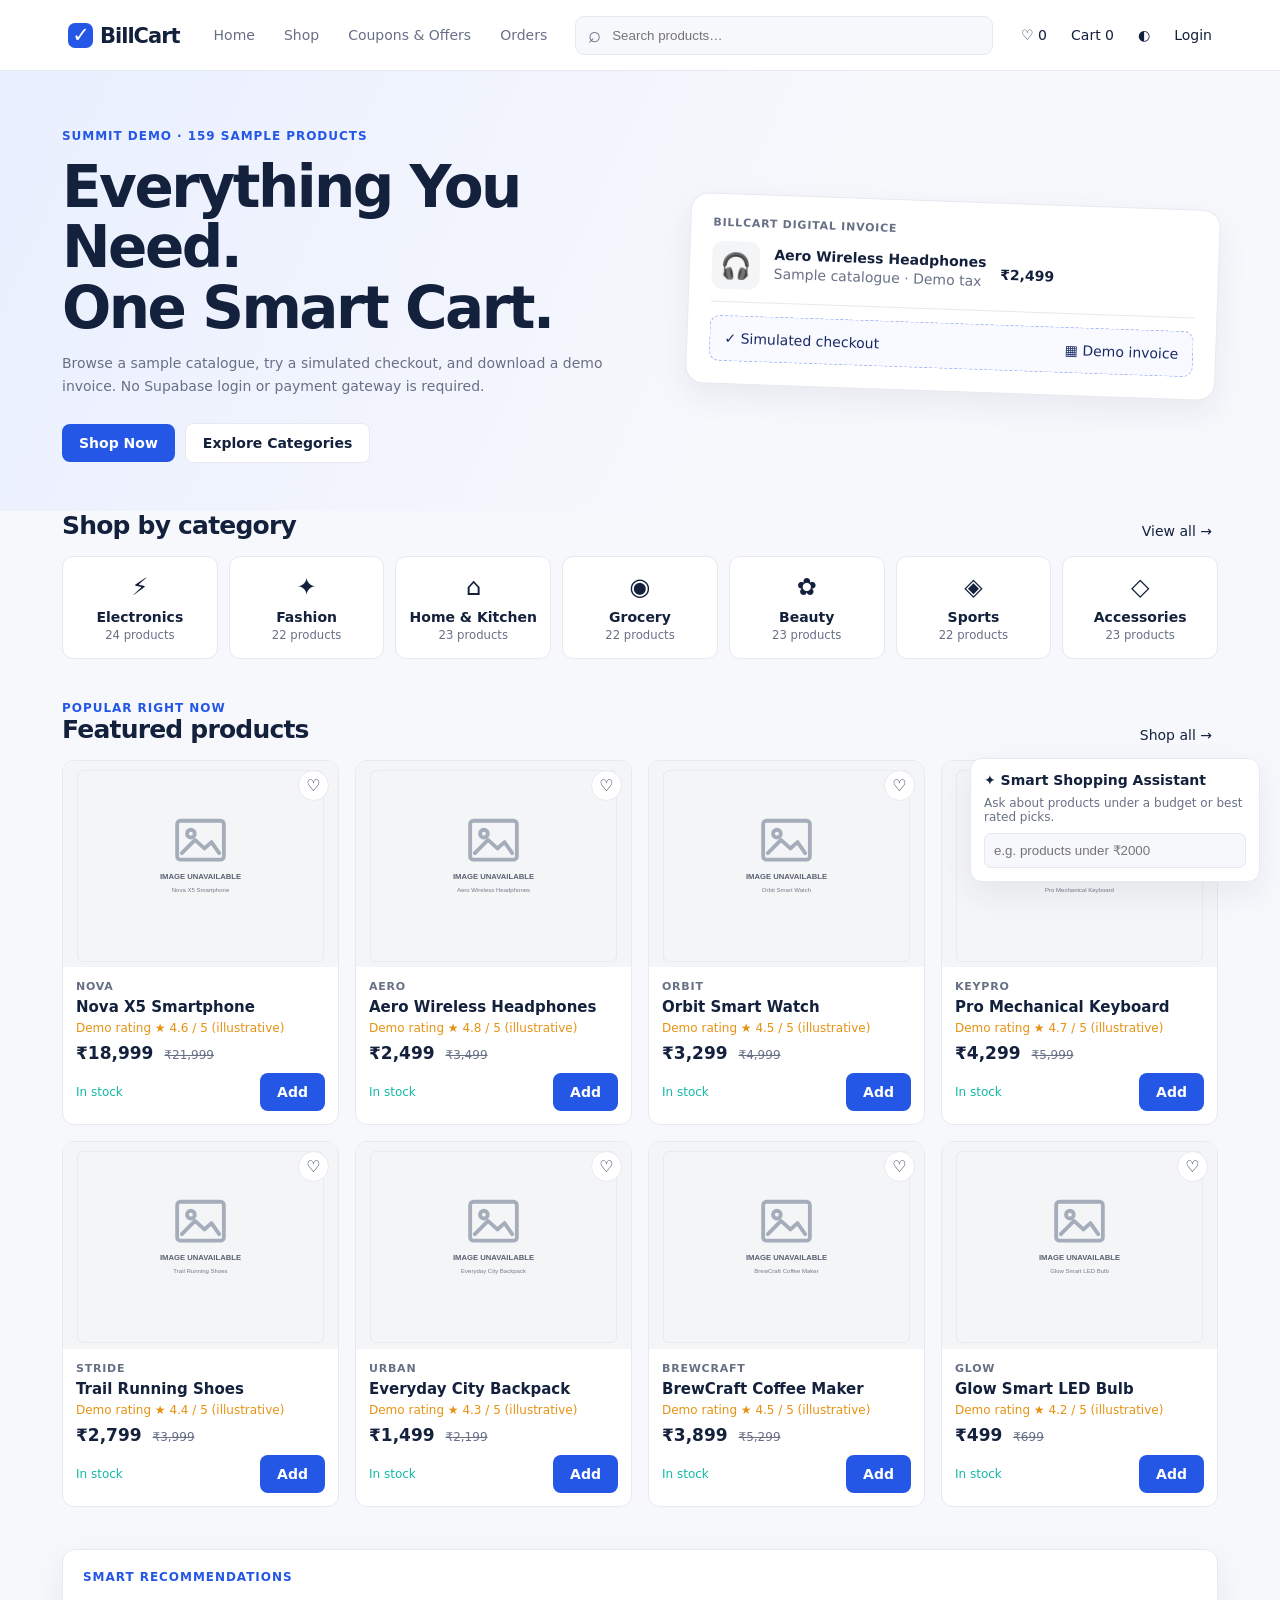
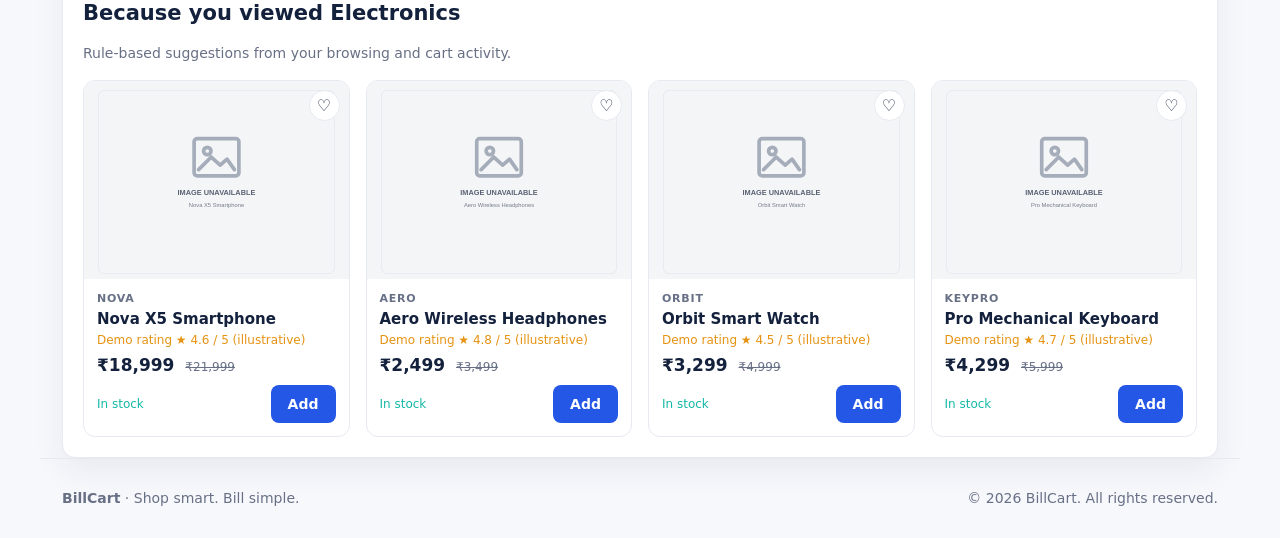
<file: index.html>
<!doctype html>
<html lang="en"><head><meta charset="UTF-8"/><meta name="viewport" content="width=device-width,initial-scale=1.0"/><title>BillCart — Shop Smart. Bill Simple.</title><link rel="stylesheet" href="styles.css?v=20261104"/></head>
<body><div id="app"></div><script src="backend-config.js?v=20261105-staging1"></script><script src="app.js?v=20261103-backend1"></script><script src="product-images.js?v=20261103-backend1"></script><script src="release-fixes.js?v=20261103-backend1"></script><script src="backend-client.js?v=20261103-backend1"></script><script src="backend-integration.js?v=20261103-backend1"></script></body></html>
</file>
<file: styles.css>
:root{--bg:#f7f8fc;--surface:#fff;--text:#14213d;--muted:#687086;--line:#e7e9f0;--primary:#3159e8;--accent:#15a36e;--warn:#ec9a1b;--shadow:0 12px 32px #21305a12}*{box-sizing:border-box}body{margin:0;background:var(--bg);color:var(--text);font:14px Inter,system-ui,-apple-system,Segoe UI,sans-serif}body.dark{--bg:#121722;--surface:#1b2230;--text:#f5f7ff;--muted:#aeb7ca;--line:#303a4c;--primary:#7190ff;--shadow:0 12px 32px #0004}.wrap{max-width:1200px;margin:auto;padding:0 22px}.nav{position:sticky;top:0;z-index:5;background:color-mix(in srgb,var(--surface) 95%,transparent);border-bottom:1px solid var(--line);backdrop-filter:blur(10px)}.nav .wrap{height:70px;display:flex;align-items:center;gap:22px}.logo{font-size:21px;font-weight:850;letter-spacing:-1px;color:var(--text);white-space:nowrap}.logo b{display:inline-grid;place-items:center;color:#fff;background:var(--primary);width:25px;height:25px;border-radius:7px;margin-right:7px}.navlinks{display:flex;gap:17px;align-items:center;color:var(--muted)}button,.link{border:0;background:transparent;color:inherit;font:inherit;cursor:pointer}.nav button:hover,.link:hover{color:var(--primary)}.search{flex:1;position:relative}.search input{width:100%;padding:11px 13px 11px 36px;border-radius:9px;border:1px solid var(--line);background:var(--bg);color:var(--text);outline:0}.search:before{content:'⌕';position:absolute;left:13px;top:6px;font-size:22px;color:var(--muted)}.icons{display:flex;align-items:center;gap:12px}.badge{display:inline-grid;place-items:center;min-width:17px;height:17px;border-radius:10px;font-size:10px;background:var(--primary);color:white}.hero{padding:58px 0 48px;background:linear-gradient(115deg,#e9efff,transparent 60%)}.dark .hero{background:linear-gradient(115deg,#192c68,transparent 60%)}.hero-grid{display:grid;grid-template-columns:1.05fr .95fr;gap:40px;align-items:center}.eyebrow{font-size:12px;letter-spacing:.08em;text-transform:uppercase;color:var(--primary);font-weight:800}.hero h1{font-size:clamp(36px,5vw,58px);line-height:1.04;letter-spacing:-2.5px;margin:14px 0}.muted{color:var(--muted);line-height:1.65}.btn{padding:11px 17px;border-radius:8px;font-weight:700;background:var(--primary);color:#fff;transition:.18s}.btn:hover{transform:translateY(-1px);filter:brightness(1.06)}.btn.secondary{background:var(--surface);color:var(--text);border:1px solid var(--line)}.hero-actions{display:flex;gap:10px;margin-top:25px}.hero-art{background:var(--surface);border:1px solid var(--line);box-shadow:var(--shadow);padding:22px;border-radius:18px;transform:rotate(2deg)}.mini-product{display:flex;gap:14px;align-items:center;border-bottom:1px solid var(--line);padding:12px 0}.fakeimg{width:48px;height:48px;border-radius:11px;background:linear-gradient(135deg,#805cec,#f0b8ff);display:grid;place-items:center;font-size:25px}.invoice-mini{margin-top:13px;padding:14px;border:1px dashed #a7b6f7;border-radius:10px;background:#f8faff;color:#182a65}.dark .invoice-mini{background:#162143;color:#d9e1ff}main{padding:36px 0 70px}.section{margin:0 0 42px}.section-head{display:flex;justify-content:space-between;align-items:end;margin-bottom:16px}.section h2{font-size:25px;margin:0;letter-spacing:-.8px}.category-grid{display:grid;grid-template-columns:repeat(7,1fr);gap:11px}.category{padding:16px 10px;text-align:center;border:1px solid var(--line);background:var(--surface);border-radius:11px;transition:.2s}.category:hover{border-color:var(--primary);transform:translateY(-3px)}.category i{font-size:24px;font-style:normal;display:block;margin-bottom:8px}.category small{display:block;color:var(--muted);margin-top:3px}.grid{display:grid;grid-template-columns:repeat(4,1fr);gap:16px}.card{position:relative;background:var(--surface);border:1px solid var(--line);border-radius:12px;overflow:hidden;transition:.2s}.card:hover{box-shadow:var(--shadow);transform:translateY(-3px)}.product-img{height:156px;display:grid;place-items:center;font-size:63px;background:linear-gradient(135deg,#e9efff,#f8f5ff)}.dark .product-img{background:#25304a}.card-body{padding:13px}.brand{font-size:11px;text-transform:uppercase;letter-spacing:.07em;color:var(--muted);font-weight:700}.name{font-size:15px;font-weight:750;margin:5px 0}.rating{color:#e69212;font-size:12px}.price{font-size:17px;font-weight:800;margin:8px 0}.old{font-size:12px;text-decoration:line-through;color:var(--muted);font-weight:400;margin-left:5px}.stock{font-size:12px;color:var(--accent)}.card-foot{display:flex;align-items:center;justify-content:space-between;margin-top:10px}.wish{position:absolute;right:9px;top:9px;background:var(--surface);border:1px solid var(--line);width:31px;height:31px;border-radius:50%;font-size:16px}.wish.active{color:#e4446d}.panel{background:var(--surface);border:1px solid var(--line);border-radius:13px;padding:20px;box-shadow:var(--shadow)}.shop-layout{display:grid;grid-template-columns:230px 1fr;gap:22px}.filters label{display:block;margin:12px 0;color:var(--muted)}input,select{padding:9px;border:1px solid var(--line);background:var(--bg);color:var(--text);border-radius:7px}.range{width:100%}.cart-layout{display:grid;grid-template-columns:1.5fr .8fr;gap:22px}.cart-item{display:flex;align-items:center;gap:14px;padding:12px 0;border-bottom:1px solid var(--line)}.qty{display:flex;border:1px solid var(--line);border-radius:7px;overflow:hidden}.qty button{padding:4px 9px;background:var(--bg)}.qty span{padding:4px 8px}.summary .line{display:flex;justify-content:space-between;margin:11px 0;color:var(--muted)}.summary .total{font-size:19px;font-weight:800;color:var(--text);padding-top:12px;border-top:1px solid var(--line)}.progress{height:8px;background:var(--line);border-radius:5px;overflow:hidden;margin:9px 0}.progress b{display:block;height:100%;background:var(--accent)}.coupon{display:flex;gap:7px;margin:16px 0}.coupon input{min-width:0;flex:1}.toast{position:fixed;right:20px;bottom:20px;background:#132645;color:#fff;padding:13px 17px;border-radius:9px;box-shadow:var(--shadow);z-index:10}.hidden{display:none!important}.auth{max-width:430px;margin:55px auto}.auth input{width:100%;margin:7px 0 13px}.auth .demo{background:#eef3ff;padding:12px;border-radius:8px;color:#294096;margin:16px 0}.checkout{max-width:900px;margin:auto}.steps{display:flex;justify-content:space-between;margin-bottom:23px;color:var(--muted)}.steps b{color:var(--primary)}.form-grid{display:grid;grid-template-columns:1fr 1fr;gap:12px}.form-grid input{width:100%}.invoice{max-width:820px;margin:auto;background:white;color:#17213d;padding:38px;border-radius:4px}.invoice-header{display:flex;justify-content:space-between;border-bottom:2px solid #3159e8;padding-bottom:15px}.invoice table{width:100%;border-collapse:collapse;margin:20px 0}.invoice th,.invoice td{border-bottom:1px solid #dce1eb;padding:9px;text-align:left}.invoice .totals{margin-left:auto;width:280px}.qr{width:92px;height:92px;background:repeating-linear-gradient(45deg,#111 0 3px,#fff 3px 6px);border:7px solid #fff;outline:1px solid #dce1eb}.admin{display:grid;grid-template-columns:220px 1fr;min-height:calc(100vh - 70px)}.side{padding:25px 15px;border-right:1px solid var(--line);background:var(--surface)}.side button{display:block;width:100%;text-align:left;padding:10px 13px;border-radius:7px;margin:3px 0;color:var(--muted)}.side button.active{background:#eaf0ff;color:var(--primary);font-weight:700}.admin-content{padding:28px}.metrics{display:grid;grid-template-columns:repeat(4,1fr);gap:14px}.metric{padding:18px;background:var(--surface);border:1px solid var(--line);border-radius:11px}.metric b{font-size:25px;display:block;margin:8px 0}.up{color:var(--accent)}.charts{display:grid;grid-template-columns:1.4fr 1fr;gap:16px;margin-top:16px}.chart{height:245px;display:flex;align-items:end;gap:12px;padding:18px}.bar{flex:1;background:linear-gradient(#7c98ff,var(--primary));border-radius:5px 5px 0 0}.table{width:100%;border-collapse:collapse}.table td,.table th{padding:11px;border-bottom:1px solid var(--line);text-align:left}.status{font-size:11px;padding:4px 7px;border-radius:10px;background:#e9f8f0;color:#087f4e}.empty{text-align:center;padding:60px 10px}.assistant{position:fixed;right:20px;bottom:18px;width:290px;background:var(--surface);border:1px solid var(--line);box-shadow:var(--shadow);border-radius:12px;padding:13px;z-index:4}.assistant input{width:100%;margin-top:9px}.answer{font-size:12px;color:var(--muted);margin-top:8px;min-height:18px}@media(max-width:820px){.navlinks{display:none}.hero-grid,.shop-layout,.cart-layout,.admin,.charts{grid-template-columns:1fr}.hero-art{display:none}.category-grid{grid-template-columns:repeat(3,1fr)}.grid{grid-template-columns:repeat(2,1fr)}.metrics{grid-template-columns:repeat(2,1fr)}.side{display:flex;overflow:auto;padding:8px;border-bottom:1px solid var(--line)}.side button{white-space:nowrap}.admin-content{padding:18px}.form-grid{grid-template-columns:1fr}.invoice{padding:20px;font-size:12px}.assistant{width:250px}.nav .wrap{gap:10px;padding:0 12px}.icons{gap:7px}.search{min-width:80px}}
.product-img{font-size:0;overflow:hidden}.product-img img{width:100%;height:100%;object-fit:cover;display:block;transition:transform .25s}.card:hover .product-img img{transform:scale(1.04)}

/* Product photography keeps its full frame on every surface and viewport. */
.product-img{height:auto;aspect-ratio:4/3;background:#f4f5f7}
.product-img img{object-fit:contain;object-position:center center;padding:8px}
.card:hover .product-img img{transform:none}
.fakeimg{object-fit:contain;padding:2px;background:#f4f5f7;flex:0 0 48px}

:focus-visible{outline:3px solid #7190ff;outline-offset:2px}.table{min-width:680px}.panel:has(>.table),.table-scroll{overflow-x:auto}.auth label{display:block}.auth label input:not([type=checkbox]){display:block;width:100%}.btn:disabled{opacity:.5;cursor:not-allowed;transform:none}@media(max-width:560px){.wrap{padding-left:14px;padding-right:14px}.nav .wrap{height:auto;min-height:64px;flex-wrap:wrap;padding:8px 12px}.search{order:3;flex-basis:100%}.icons{margin-left:auto}.icons button{font-size:12px}.grid{gap:10px}.card-body{padding:10px}.name{font-size:13px}.product-img{height:132px}.cart-item{flex-wrap:wrap}.cart-item>div:nth-child(2){min-width:55%}.assistant{right:10px;bottom:10px;width:min(250px,calc(100vw - 20px))}.empty{padding:36px 10px}.metrics{gap:9px}.metric{padding:13px}.metric b{font-size:20px}}@media(prefers-reduced-motion:reduce){*,*::before,*::after{scroll-behavior:auto!important;transition:none!important;animation:none!important}}

.invoice-table-scroll{width:100%;max-width:100%;min-width:0;overflow-x:auto;overscroll-behavior-x:contain}
.invoice-table-scroll table{min-width:416px}

/* Responsive layout refinements: keep intrinsic content inside its grid/flex track. */
:root{--primary:#2457E6;--accent:#13B8A6;--warn:#FFC857}
.wrap,.panel,.shop-layout,.cart-layout,.form-grid,.admin,.admin-content,.charts,.invoice,.section-head,.hero-grid{min-width:0}
.grid,.category-grid,.metrics{grid-template-columns:repeat(4,minmax(0,1fr))}
.category-grid{grid-template-columns:repeat(7,minmax(0,1fr))}
.shop-layout{grid-template-columns:minmax(190px,230px) minmax(0,1fr)}
.cart-layout{grid-template-columns:minmax(0,1.5fr) minmax(240px,.8fr)}
.form-grid{grid-template-columns:repeat(2,minmax(0,1fr))}
.admin{grid-template-columns:minmax(190px,220px) minmax(0,1fr)}
.admin-content{min-width:0;overflow-wrap:anywhere}
.admin-content .panel:has(>.table),.panel:has(>.table),.table-scroll{max-width:100%;min-width:0;overflow-x:auto;overscroll-behavior-x:contain}
.hero-actions,.section-head,.invoice-header{flex-wrap:wrap}
.hero-actions{align-items:center}
.section-head{gap:12px}
.invoice-header{gap:16px;align-items:flex-start}
.invoice-header>*{min-width:0;max-width:100%;overflow-wrap:anywhere}
.invoice-table-scroll{width:100%;max-width:100%;min-width:0;overflow-x:auto;overscroll-behavior-x:contain}
.invoice-table-scroll table{min-width:416px}
.product-img img{display:block;width:100%;height:100%;max-width:100%;object-fit:contain;object-position:center;padding:8px}
.name,.category,.metric,.summary,.cart-item,.invoice,.panel{overflow-wrap:anywhere}
input,select,.btn{max-width:100%}
@media(max-width:820px){.shop-layout,.cart-layout,.admin,.charts{grid-template-columns:minmax(0,1fr)}.form-grid{grid-template-columns:minmax(0,1fr)}.grid,.metrics{grid-template-columns:repeat(2,minmax(0,1fr))}.category-grid{grid-template-columns:repeat(3,minmax(0,1fr))}.admin-content{padding:18px}.side{min-width:0;max-width:100%}.invoice{padding:20px}}
@media(max-width:560px){.wrap{padding-left:14px;padding-right:14px}.nav .wrap{height:auto;min-height:64px;flex-wrap:wrap;padding:8px 12px;min-width:0}.search{order:3;flex:1 1 100%;min-width:0}.icons{gap:7px;flex-wrap:wrap;min-width:0}.icons button{font-size:12px}.hero-actions{gap:8px}.hero-actions .btn{flex:0 1 auto}.grid{gap:10px}.card-body{padding:10px}.name{font-size:13px}.product-img{height:auto;aspect-ratio:4/3}.cart-item{flex-wrap:wrap}.cart-item>div:nth-child(2){min-width:0;flex:1 1 55%}.cart-item .qty{flex:0 0 auto}.coupon{flex-wrap:wrap}.coupon input{min-width:0;flex:1 1 140px}.coupon .btn{flex:0 0 auto}.assistant{right:10px;bottom:10px;width:min(250px,calc(100vw - 20px))}.empty{padding:36px 10px}.metrics{gap:9px}.metric{padding:13px}.metric b{font-size:20px}.section-head{align-items:flex-start}}
@media(max-width:360px){.icons{gap:4px}.icons button{font-size:11px}.panel{padding:14px}.card-body{padding:8px}.category-grid{gap:7px}.category{padding:12px 6px}.invoice{padding:14px}}
.checkout{max-width:none}
.checkout-layout{max-width:1100px;margin:22px auto;display:grid;grid-template-columns:minmax(0,1.15fr) minmax(280px,.85fr);align-items:start;gap:22px}
.checkout-form,.checkout-summary{min-width:0}
.checkout-item{display:grid;grid-template-columns:54px minmax(0,1fr) auto;align-items:center;gap:12px;padding:12px 0;border-bottom:1px solid var(--line)}
.checkout-item img{display:block;width:54px;height:54px;object-fit:contain;object-position:center;border-radius:8px;background:#f4f5f7;padding:4px}
.checkout-item div{min-width:0;display:grid;gap:3px;overflow-wrap:anywhere}
.checkout-item div span{font-size:12px;color:var(--muted)}
.payment-option{display:flex;align-items:center;gap:8px;margin:9px 0}
.payment-option input{width:auto}
@media(max-width:820px){.checkout-layout{grid-template-columns:minmax(0,1fr)}}
@page{size:A4;margin:14mm}
@media print{body{background:#fff!important;color:#111!important;font-size:10pt}.nav,.hero-actions,.assistant,.toast,.checkout,.side,.btn,.link{display:none!important}main.wrap{max-width:none!important;padding:0!important;margin:0!important}.invoice{max-width:none!important;margin:0!important;padding:0!important;border:0!important;box-shadow:none!important}.invoice-table-scroll{overflow:visible!important}.invoice-table-scroll table{min-width:0!important;width:100%!important;font-size:8pt!important}.invoice-table-scroll th,.invoice-table-scroll td{padding:4pt!important}.invoice-header{break-inside:avoid}.invoice tr{break-inside:avoid}.invoice h1,.invoice h2,.invoice p{color:#111!important}}

.invoice-item-image{display:inline-block;width:36px;height:36px;object-fit:contain;vertical-align:middle;margin:0 7px 4px 0;background:#f4f5f7;border-radius:5px}
@media print{.invoice-item-image{width:28px;height:28px}}

.order-item-preview{display:flex;align-items:center;gap:8px;min-width:220px;max-width:360px;padding:4px 0;overflow-wrap:anywhere}.order-item-preview img{width:40px;height:40px;flex:0 0 40px;object-fit:contain;border-radius:6px;background:#f4f5f7;padding:3px}.order-item-preview span{font-size:12px;line-height:1.4}

.compare-link{display:inline-block;margin-top:8px}.offers-grid{margin:16px 0}.offer-card{display:flex;flex-direction:column;align-items:flex-start;gap:6px}.offer-card h2,.offer-card p{margin:0}.offer-card p{overflow-wrap:anywhere}.best-offer{margin:14px 0;border:1px solid var(--accent,#3159e8)}.compare-unavailable{max-width:760px;margin:24px auto}.compare-unavailable p{line-height:1.65;overflow-wrap:anywhere}
.coupon-code{display:inline-block;max-width:100%;padding:5px 10px;border:1px dashed var(--line);border-radius:6px;font:700 1rem/1.4 ui-monospace,Consolas,monospace;overflow-wrap:anywhere;white-space:normal}
@media(max-width:720px){.offer-card{min-width:0}.compare-unavailable{margin:14px 0}.compare-link{min-height:40px}}
</file>
